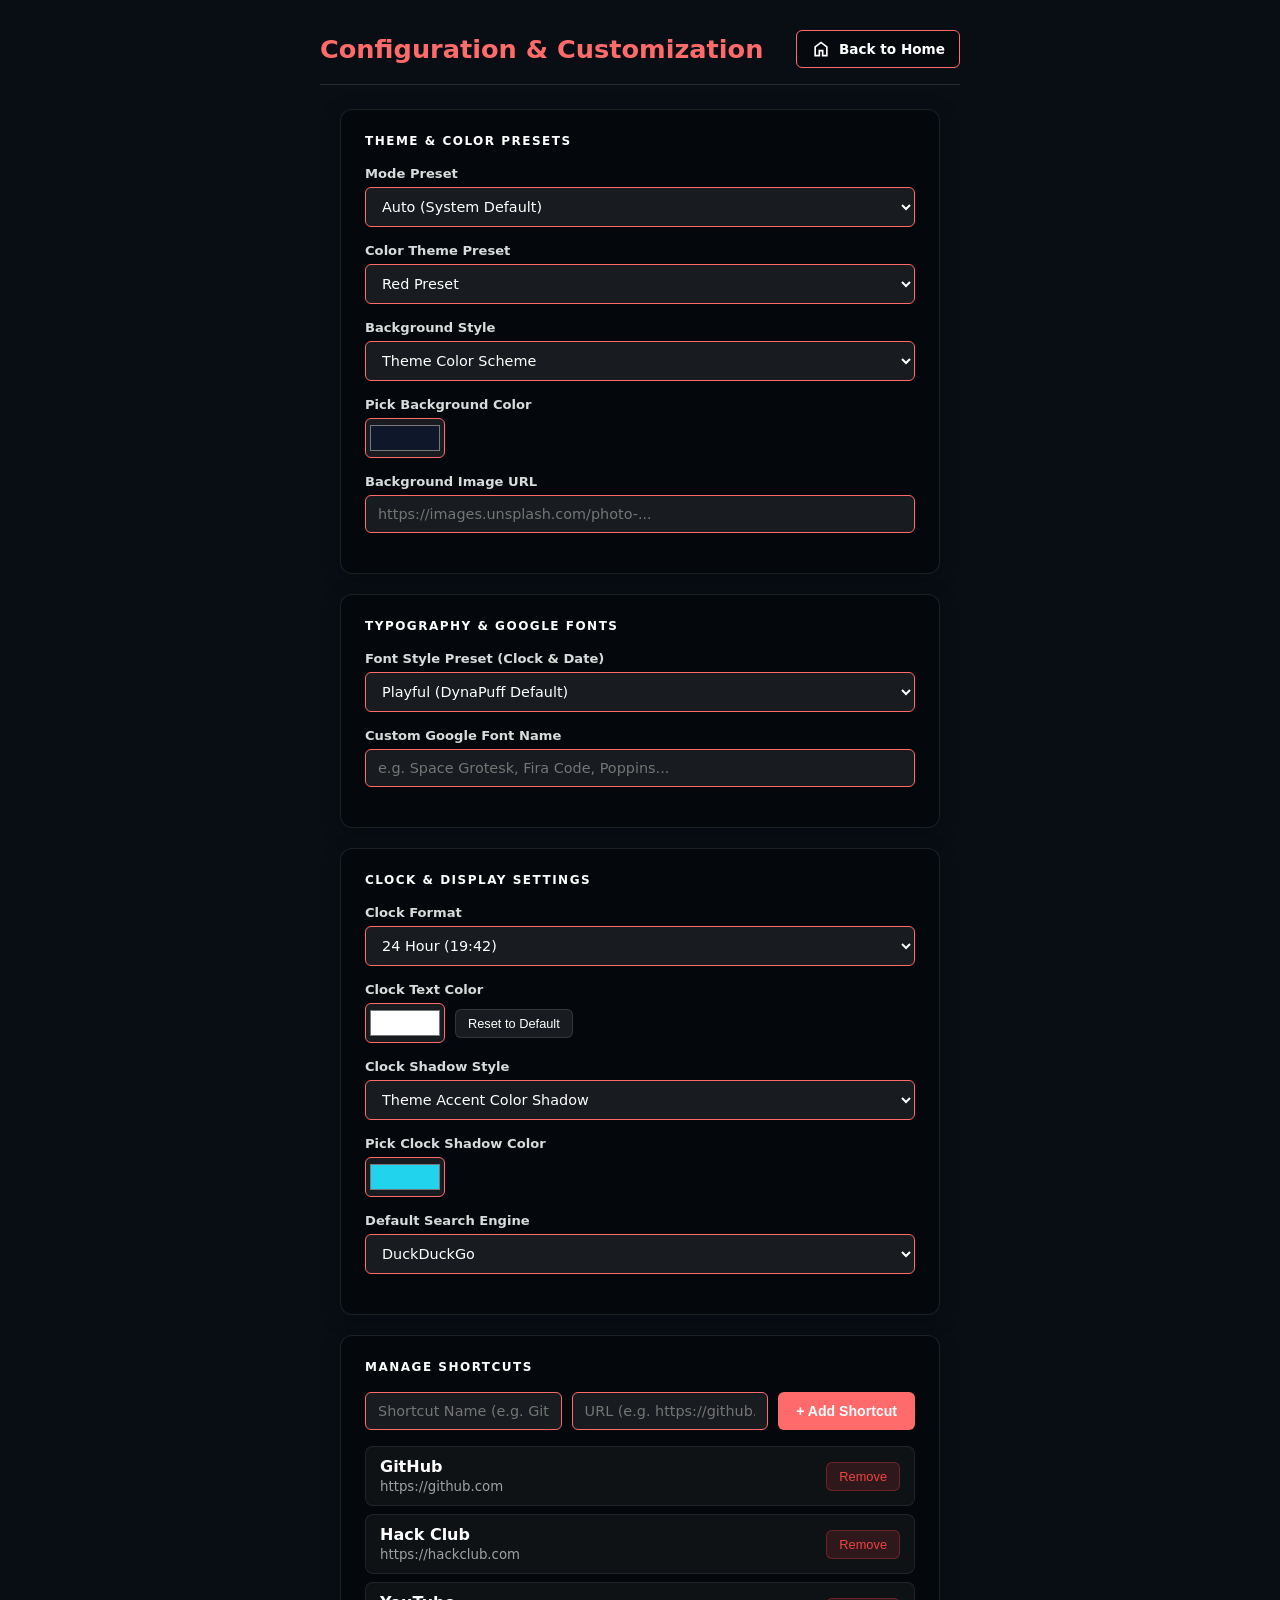
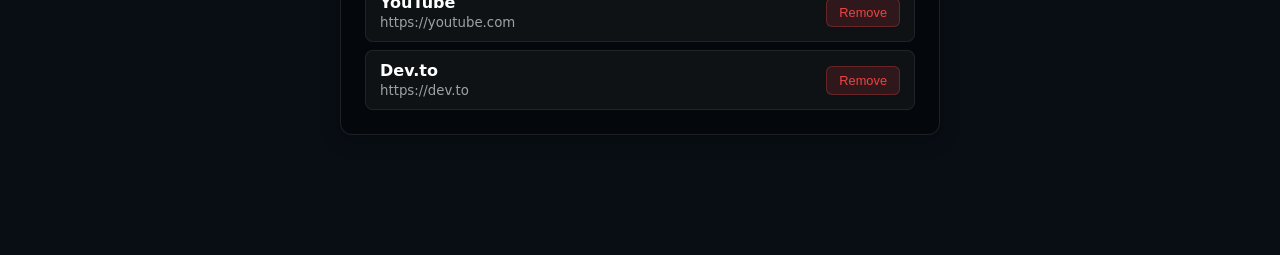
<file: config.html>
<!DOCTYPE html>
<html lang="en">
<head>
    <meta charset="UTF-8">
    <meta name="viewport" content="width=device-width, initial-scale=1.0">
    <title>New Tab Settings</title>
    <link rel="stylesheet" href="./style/style.css">
    <link rel="stylesheet" href="./style/config.css">
</head>
<body id="body" class="red">
    <div class="config-container">
        <header class="config-header">
            <h1>Configuration & Customization</h1>
            <a href="./index.html" class="btn-home">
                <svg xmlns="http://www.w3.org/2000/svg" height="20px" viewBox="0 -960 960 960" width="20px" fill="currentColor">
                    <path d="M240-200h120v-240h240v240h120v-360L480-740 240-560v360Zm-80 80v-480l320-240 320 240v480H520v-240h-80v240H160Zm320-350Z"/>
                </svg>
                Back to Home
            </a>
        </header>

        <main class="config-content">
            <section class="config-card">
                <h2>Theme & Color Presets</h2>
                
                <div class="form-group">
                    <label for="themeModeSelect">Mode Preset</label>
                    <select id="themeModeSelect">
                        <option value="auto">Auto (System Default)</option>
                        <option value="dark">Dark Mode Preset 🌙</option>
                        <option value="light">Light Mode Preset ☀️</option>
                    </select>
                </div>

                <div class="form-group" id="colorSection">
                    <label for="colorSelect">Color Theme Preset</label>
                    <select id="colorSelect">
                        <option value="red">Red Preset</option>
                        <option value="cyan">Cyan Preset</option>
                        <option value="blue">Blue Preset</option>
                        <option value="green">Green Preset</option>
                        <option value="purple">Purple Preset</option>
                        <option value="pink">Pink Preset</option>
                    </select>
                </div>

                <div class="form-group">
                    <label for="bgTypeSelect">Background Style</label>
                    <select id="bgTypeSelect">
                        <option value="theme">Theme Color Scheme</option>
                        <option value="color">Custom Solid Color</option>
                        <option value="image">Custom Background Image URL</option>
                    </select>
                </div>

                <div class="form-group" id="bgPickerSection" style="display:none;">
                    <label for="bgColorInput">Pick Background Color</label>
                    <input type="color" id="bgColorInput" value="#0f172a">
                </div>

                <div class="form-group" id="bgImageSection" style="display:none;">
                    <label for="bgImageInput">Background Image URL</label>
                    <input type="url" id="bgImageInput" placeholder="https://images.unsplash.com/photo-..." style="width:100%;">
                </div>
            </section>

            <section class="config-card">
                <h2>Typography & Google Fonts</h2>
                
                <div class="form-group">
                    <label for="fontPresetSelect">Font Style Preset (Clock & Date)</label>
                    <select id="fontPresetSelect">
                        <option value="dynapuff">Playful (DynaPuff Default)</option>
                        <option value="inter">Business (Inter)</option>
                        <option value="pacifico">Fancy (Pacifico)</option>
                        <option value="quicksand">Calm (Quicksand)</option>
                        <option value="caveat">Cute (Caveat)</option>
                        <option value="lobster">Artistic (Lobster)</option>
                        <option value="playfair">Vintage (Playfair Display)</option>
                        <option value="anton">Loud (Anton)</option>
                        <option value="orbitron">Futuristic (Orbitron)</option>
                        <option value="fredoka">Happy (Fredoka)</option>
                        <option value="custom">Custom Google Font...</option>
                    </select>
                </div>

                <div class="form-group" id="customFontSection" style="display:none;">
                    <label for="customFontInput">Custom Google Font Name</label>
                    <input type="text" id="customFontInput" placeholder="e.g. Space Grotesk, Fira Code, Poppins...">
                </div>
            </section>

            <section class="config-card">
                <h2>Clock & Display Settings</h2>
                
                <div class="form-group">
                    <label for="clockTypeSelect">Clock Format</label>
                    <select id="clockTypeSelect">
                        <option value="24h">24 Hour (19:42)</option>
                        <option value="12h">12 Hour (07:42 PM)</option>
                        <option value="sec">With Seconds (19:42:30)</option>
                        <option value="min">Minimal (19h 42m)</option>
                    </select>
                </div>

                <div class="form-group">
                    <label for="clockColorInput">Clock Text Color</label>
                    <div style="display:flex; gap:10px; align-items:center;">
                        <input type="color" id="clockColorInput" value="#ffffff">
                        <button id="resetClockColorBtn" class="btn-delete" style="color:var(--text); border-color:var(--border); background:rgba(255,255,255,0.08);">Reset to Default</button>
                    </div>
                </div>

                <div class="form-group">
                    <label for="clockShadowTypeSelect">Clock Shadow Style</label>
                    <select id="clockShadowTypeSelect">
                        <option value="theme">Theme Accent Color Shadow</option>
                        <option value="custom">Custom Shadow Color</option>
                        <option value="none">No Shadow</option>
                    </select>
                </div>

                <div class="form-group" id="clockShadowPickerSection" style="display:none;">
                    <label for="clockShadowColorInput">Pick Clock Shadow Color</label>
                    <input type="color" id="clockShadowColorInput" value="#22d3ee">
                </div>

                <div class="form-group">
                    <label for="searchEngineSelect">Default Search Engine</label>
                    <select id="searchEngineSelect">
                        <option value="DuckDuckGo">DuckDuckGo</option>
                        <option value="Google">Google</option>
                        <option value="Ecosia">Ecosia</option>
                        <option value="Brave">Brave</option>
                    </select>
                </div>
            </section>

            <section class="config-card">
                <h2>Manage Shortcuts</h2>
                
                <div class="add-shortcut-form">
                    <input type="text" id="shortcutName" placeholder="Shortcut Name (e.g. GitHub)">
                    <input type="text" id="shortcutUrl" placeholder="URL (e.g. https://github.com)">
                    <button id="addShortcutBtn" class="btn-primary">+ Add Shortcut</button>
                </div>

                <div id="shortcutsList" class="shortcuts-config-list"></div>
            </section>
        </main>
    </div>

    <script src="./script/main.js"></script>
    <script src="./script/config.js"></script>
</body>
</html>
</file>
<file: style/style.css>
.red    { --primary: #ff6b6b; }
.cyan   { --primary: #22d3ee; }
.blue   { --primary: #4f6fff; }
.green  { --primary: #51cf66; }
.purple { --primary: #b197fc; }
.pink   { --primary: #ff8787; }

.red #clock {
    color: var(--clock-color, #000000);
}

#body {
    --bg: #080e14;
    --text: #ffffff;
    --card-bg: rgba(255, 255, 255, 0.05);
    --border: rgba(255, 255, 255, 0.12);
}

#body.dark-mode {
    --bg: #080e14;
    --text: #ffffff;
    --card-bg: rgba(255, 255, 255, 0.05);
    --border: rgba(255, 255, 255, 0.12);
}

#body.light-mode {
    --bg: #f1f5f9;
    --text: #000000;
    --card-bg: rgba(255, 255, 255, 0.9);
    --border: rgba(0, 0, 0, 0.12);
}

* { box-sizing: border-box; }

body {
    background-color: var(--bg);
    color: var(--text);
    font-family: 'DynaPuff', system-ui, sans-serif;
    margin: 0;
    transition: background 0.3s, color 0.3s;
}

main {
    display: flex;
    flex-direction: column;
    align-items: center;
    padding: 0 20px 60px 20px;
}

#customizeSection {
    position: absolute;
    top: 16px;
    left: 16px;
    background: rgba(0, 0, 0, 0.4);
    padding: 10px 14px;
    border-radius: 8px;
    border: 1px solid var(--border);
    backdrop-filter: blur(10px);
    z-index: 100;
}

#customizeSection .customize-label {
    font-size: 0.7em;
    font-weight: bold;
    letter-spacing: 1px;
    text-transform: uppercase;
    margin-bottom: 6px;
}

.customize-select-group { display: flex; gap: 8px; }

select, input {
    padding: 8px 12px;
    background: rgba(255, 255, 255, 0.08);
    border: 1px solid var(--primary);
    border-radius: 6px;
    color: var(--text);
    font-family: inherit;
    font-size: 0.9em;
    outline: none;
}

select option { background-color: #0f172a; color: #ffffff; }
#body.light-mode select option { background-color: #ffffff; color: #0f172a; }

#editButton {
    position: absolute;
    top: 16px;
    right: 16px;
    color: var(--text);
    z-index: 100;
}

#clock {
    font-size: 8.5em;
    font-weight: 700;
    color: var(--clock-color, var(--text));
    text-shadow: 10px 10px 0 var(--primary);
    margin: 20px 0 0 0;
}

#clock .clock-period, #clock small {
    font-size: 0.45em;
    margin-left: 10px;
    vertical-align: baseline;
    text-shadow: 4px 4px 0 var(--primary);
}

#date {
    font-size: 1.25em;
    font-weight: 700;
    margin: 10px 0 35px 0;
}

#searchDiv {
    position: relative;
    display: flex;
    align-items: center;
    width: 50%;
    max-width: 600px;
    margin-bottom: 30px;
}

#search {
    width: 100%;
    border: 2px solid var(--primary);
    border-radius: 50px;
    background: transparent;
    padding: 14px 48px 14px 22px;
    font-size: 1.05em;
}

#searchIcon {
    position: absolute;
    right: 20px;
    cursor: pointer;
}

#shortcuts {
    display: flex;
    flex-wrap: wrap;
    justify-content: center;
    gap: 16px;
    width: 100%;
    margin-bottom: 35px;
}

.shortcut-tile {
    width: 95px;
    height: 95px;
    aspect-ratio: 1 / 1;
    display: flex;
    flex-direction: column;
    align-items: center;
    justify-content: center;
    gap: 6px;
    background: var(--card-bg);
    border: 1px solid var(--border);
    border-radius: 14px;
    color: var(--text);
    text-decoration: none;
    backdrop-filter: blur(10px);
    transition: transform 0.2s, border-color 0.2s;
}

.shortcut-tile:hover {
    transform: scale(1.05);
    border-color: var(--primary);
}

.shortcut-favicon { width: 28px; height: 28px; border-radius: 4px; }
.shortcut-label { font-size: 0.75em; text-align: center; max-width: 100%; overflow: hidden; text-overflow: ellipsis; white-space: nowrap; }

#todoSection {
    background: var(--card-bg);
    border: 1px solid var(--border);
    border-radius: 16px;
    padding: 24px;
    width: 100%;
    max-width: 440px;
    margin-bottom: 40px;
    backdrop-filter: blur(10px);
}

#todoSection h3 {
    margin: 0 0 16px 0;
    font-size: 0.9em;
    letter-spacing: 2px;
    text-transform: uppercase;
}

#todoInput { display: flex; gap: 8px; margin-bottom: 16px; }
#todoInput input { flex: 1; }
#todoInput button { background: var(--primary); color: #fff; border: none; border-radius: 6px; padding: 0 16px; cursor: pointer; font-weight: bold; }

#todoList { list-style: none; padding: 0; margin: 0; display: flex; flex-direction: column; gap: 8px; max-height: 240px; overflow-y: auto; }
#todoList li { padding: 10px 14px; background: rgba(255, 255, 255, 0.04); border-radius: 8px; display: flex; justify-content: space-between; border-left: 4px solid var(--primary); }
.todoComplete { text-decoration: line-through; opacity: 0.5; }
.todoDelete { background: none; border: none; color: var(--text); cursor: pointer; opacity: 0.6; }

#rssFeed {
    display: grid;
    grid-template-columns: repeat(auto-fit, minmax(280px, 1fr));
    gap: 20px;
    width: 100%;
    max-width: 1100px;
}

.newsCard {
    background: var(--card-bg);
    border: 1px solid var(--border);
    border-radius: 14px;
    padding: 20px;
    display: flex;
    flex-direction: column;
    gap: 8px;
}

.newsImg {
    width: 100%;
    height: 140px;
    object-fit: cover;
    border-radius: 8px;
    margin-bottom: 4px;
}

.newsTitle { margin: 0; font-size: 1.05em; }
.newsDateTime { font-size: 0.75em; opacity: 0.8; }
.newsDesc { font-size: 0.88em; opacity: 0.8; flex-grow: 1; margin: 4px 0; }
.newsLink { color: var(--primary); font-weight: bold; text-decoration: none; font-size: 0.85em; }

@media (max-width: 768px) {
    #clock { font-size: 5em; text-shadow: 6px 6px 0 var(--primary); }
    #searchDiv { width: 90%; }
}
</file>
<file: style/config.css>
.config-container {
    max-width: 680px;
    margin: 0 auto;
    padding: 30px 20px 60px 20px;
}

.config-header {
    display: flex;
    justify-content: space-between;
    align-items: center;
    margin-bottom: 24px;
    padding-bottom: 16px;
    border-bottom: 1px solid var(--border);
}

.config-header h1 { margin: 0; font-size: 1.6em; color: var(--primary); }

.btn-home {
    display: flex;
    align-items: center;
    gap: 8px;
    padding: 8px 14px;
    background: rgba(0, 0, 0, 0.3);
    border: 1px solid var(--primary);
    border-radius: 6px;
    color: var(--text);
    text-decoration: none;
    font-size: 0.85em;
    font-weight: 600;
}

.config-content { display: flex; flex-direction: column; gap: 20px; width: 100%; }

.config-card {
    background: rgba(0, 0, 0, 0.4);
    border: 1px solid rgba(255, 255, 255, 0.1);
    border-radius: 12px;
    padding: 24px;
    backdrop-filter: blur(10px);
    box-shadow: 0 4px 20px rgba(0, 0, 0, 0.25);
    width: 100%;
}

.config-card h2 {
    margin: 0 0 18px 0;
    font-size: 0.75em;
    color: var(--primary-text-color);
    text-transform: uppercase;
    letter-spacing: 1.5px;
    font-weight: 700;
}

.form-group {
    display: flex !important;
    flex-direction: column !important;
    gap: 6px;
    margin-bottom: 16px;
    width: 100%;
}

.form-group label {
    font-size: 0.82em;
    font-weight: 600;
    opacity: 0.85;
}

.form-group select,
.form-group input[type="text"],
.form-group input[type="url"],
.form-group input[type="color"] {
    width: 100%;
    padding: 10px 12px;
    background: rgba(255, 255, 255, 0.08);
    border: 1px solid var(--primary);
    border-radius: 6px;
    color: var(--text);
    font-family: inherit;
    font-size: 0.9em;
    outline: none;
    cursor: pointer;
    transition: all 0.2s ease;
    box-sizing: border-box;
}

select option {
    background-color: #0f172a;
    color: #ffffff;
}

#body.light-mode select option {
    background-color: #ffffff;
    color: #0f172a;
}

.form-group select:hover,
.form-group input:hover {
    background: rgba(255, 255, 255, 0.15);
}

.form-group input[type="color"] {
    height: 40px;
    width: 80px;
    padding: 2px;
    cursor: pointer;
}

.form-group select:focus,
.form-group input:focus {
    border-color: var(--primary);
    box-shadow: 0 0 12px var(--primary);
}

.add-shortcut-form {
    display: grid;
    grid-template-columns: 1fr 1fr auto;
    gap: 10px;
    margin-bottom: 16px;
    width: 100%;
}

@media (max-width: 600px) {
    .add-shortcut-form {
        grid-template-columns: 1fr;
    }
}

.add-shortcut-form input {
    padding: 10px 12px;
    background: rgba(255, 255, 255, 0.08);
    border: 1px solid var(--primary);
    border-radius: 6px;
    color: var(--text);
    font-family: inherit;
    font-size: 0.9em;
    width: 100%;
}

.btn-primary {
    background: var(--primary);
    color: #ffffff;
    border: none;
    border-radius: 6px;
    padding: 10px 18px;
    font-weight: 600;
    font-size: 0.88em;
    cursor: pointer;
    transition: transform 0.15s ease, opacity 0.15s ease;
}

.btn-primary:hover {
    transform: translateY(-2px);
    opacity: 0.9;
}

.shortcuts-config-list {
    display: flex;
    flex-direction: column;
    gap: 8px;
    width: 100%;
}

.shortcut-config-item {
    display: flex;
    justify-content: space-between;
    align-items: center;
    padding: 10px 14px;
    background: rgba(255, 255, 255, 0.04);
    border: 1px solid rgba(255, 255, 255, 0.08);
    border-radius: 8px;
}

.shortcut-info {
    display: flex;
    flex-direction: column;
    gap: 2px;
}

.shortcut-info strong {
    font-size: 0.9em;
}

.shortcut-url {
    font-size: 0.78em;
    opacity: 0.6;
}

.btn-delete {
    background: rgba(239, 68, 68, 0.15);
    color: #ef4444;
    border: 1px solid rgba(239, 68, 68, 0.3);
    border-radius: 6px;
    padding: 6px 12px;
    font-size: 0.8em;
    cursor: pointer;
    transition: background-color 0.2s ease;
}

.btn-delete:hover {
    background: rgba(239, 68, 68, 0.3);
}

.empty-msg {
    font-size: 0.85em;
    opacity: 0.6;
    margin: 0;
}
</file>
